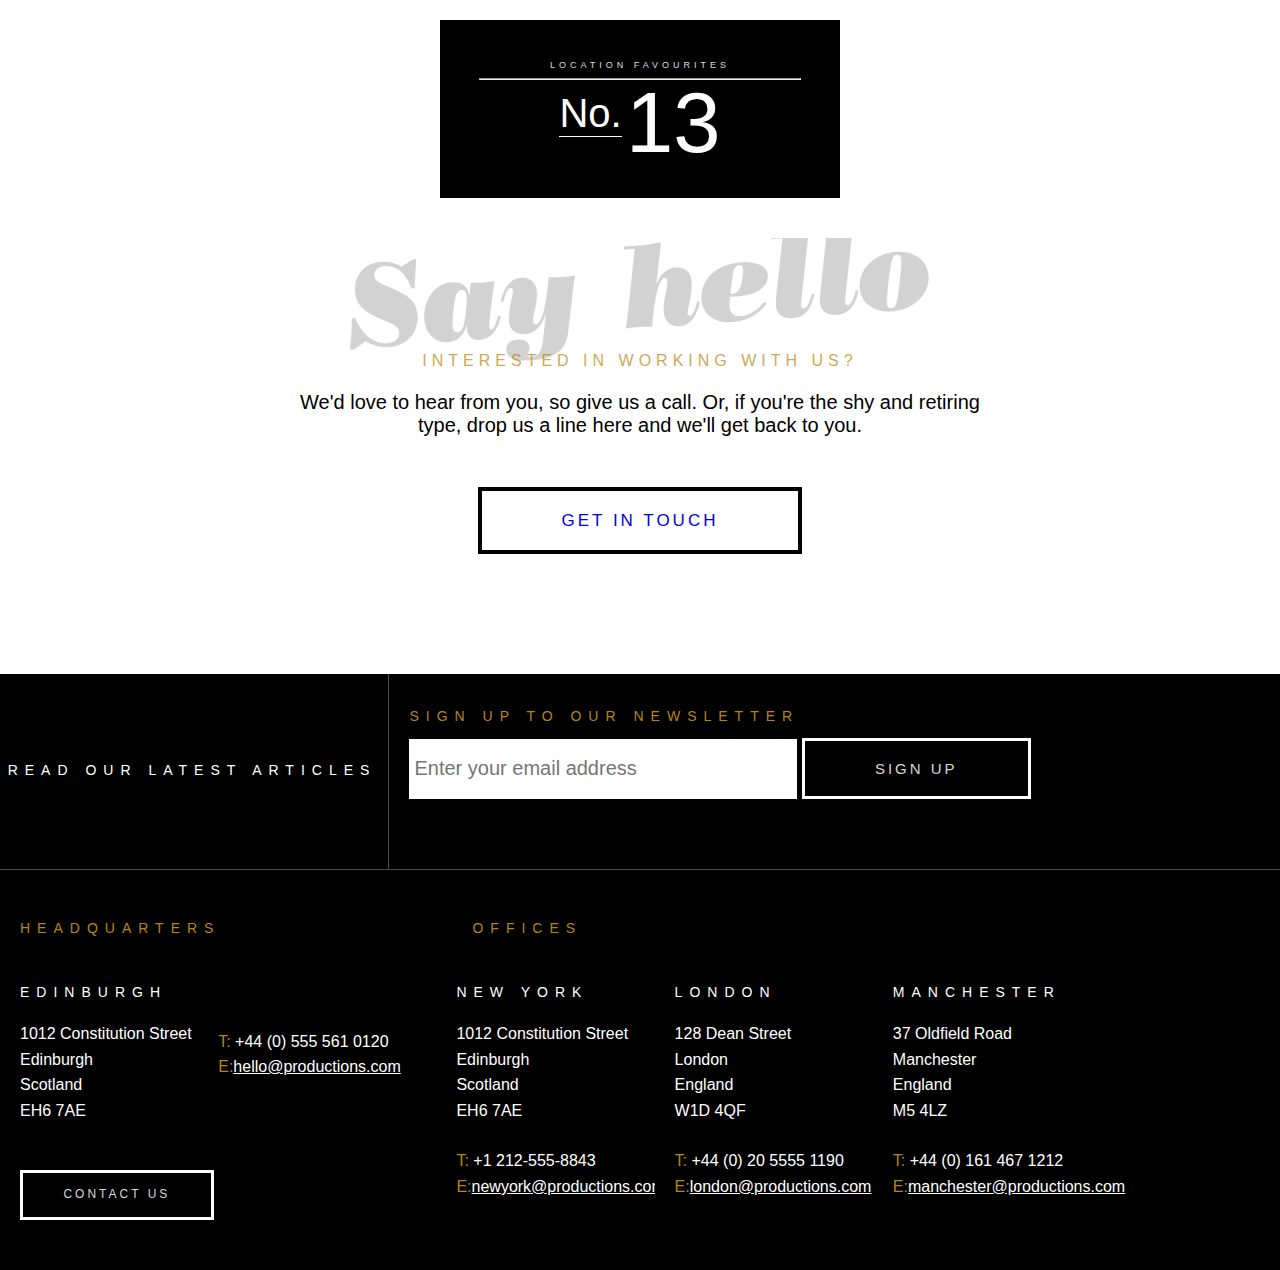
<file: index.html>
<!DOCTYPE html>
<html lang="en">
<head>
    <meta charset="UTF-8">
    <link rel="stylesheet" href="Normalize.css">
    <link rel="stylesheet" href="styles.css">
    <title>Filming Locations</title>
</head>
<body>
    <div id="content">
        <div id="topArticle">
            <P>Location Favourites</P>
            <hr>
			<a id="no13" href="X.html#No13">
            <h2>No.</h2>
            <h1>13</h1>
			</a>
        </div>
        <div id="banner">
            <img src="sayhello.png" alt="Say Hello">
            <p>Interested in Working with Us?</p>
        </div>
        <p id="greeting">We'd love to hear from you, so give us a call. Or, if you're the shy and retiring
        <br>type, drop us a line here and we'll get back to you.</p>
        <a class="button" id="touch" href="X.html#GetInTouch">Get In Touch</a>
    </div>
    <div id="footer">
        <div id="topFooter">
            <a id="topLeftFooter" href="X.html#ReadArticles">
                <h4>Read Our Latest Articles</h4>
            </a>
            <div id="topRightFooter">
                <h3>Sign up to our newsletter</h3>
                <form>
                    <input id="emailAddress" type="text" name ="emailAddress" size="24" placeholder="Enter your email address">
                    <a class="button invert" id="buttonSignUp" href="X.html#SignUp">sign up</a>
                </form>
            </div>
        </div>
        <div id="bottomFooter">
            <div id="bottomLeftFooter">
                <h3 id="bottomLeftTitle">Headquarters</h3>
            </div>
            <div id="bottomRightFooter">
                <h3 id="bottomRightTitle">Offices</h3>
            </div>
            <div class="bottomFooterBox">
                <h4 id="bottomLeftSubtitle">Edinburgh</h4>
                <p>1012 Constitution Street</p>
                <p>Edinburgh</p>
                <p>Scotland</p>
                <p>EH6 7AE</p>
                <a class="button invert" id="contactUs" href="X.html#ContactUs">Contact Us</a>
            </div>
            <div class="bottomFooterBox" id="box2">
                <p><b>T:</b> +44 (0) 555 561 0120</p>
				<p><b>E:</b><a href="mailto:hello@productions.com"><u>hello@productions.com</u></a></p>
            </div>
            <div class="bottomFooterBox">
                <h4 id="bottomLeftSubtitle">New York</h4>
                <p>1012 Constitution Street</p>
                <p>Edinburgh</p>
                <p>Scotland</p>
                <p>EH6 7AE</p>
				<br>
				<p><b>T:</b> +1 212-555-8843</p>
				<p><b>E:</b><a href="mailto:newyork@productions.com"><u>newyork@productions.com</u></a></p>
            </div>
			<div class="bottomFooterBox">
                <h4 id="bottomLeftSubtitle">London</h4>
                <p>128 Dean Street</p>
                <p>London</p>
                <p>England</p>
                <p>W1D 4QF</p>
				<br>
				<p><b>T:</b> +44 (0) 20 5555 1190</p>
				<p><b>E:</b><a href="mailto:london@productions.com"><u>london@productions.com</u></a></p>
            </div>
			<div class="bottomFooterBox">
                <h4 id="bottomLeftSubtitle">Manchester</h4>
                <p>37 Oldfield Road</p>
                <p>Manchester</p>
                <p>England</p>
                <p>M5 4LZ</p>
				<br>
				<p><b>T:</b> +44 (0) 161 467 1212</p>
				<p><b>E:</b><a href="mailto:manchester@productions.com"><u>manchester@productions.com</u></a></p>
            </div>
        </div>
    </div>
</body>
</html>
</file>
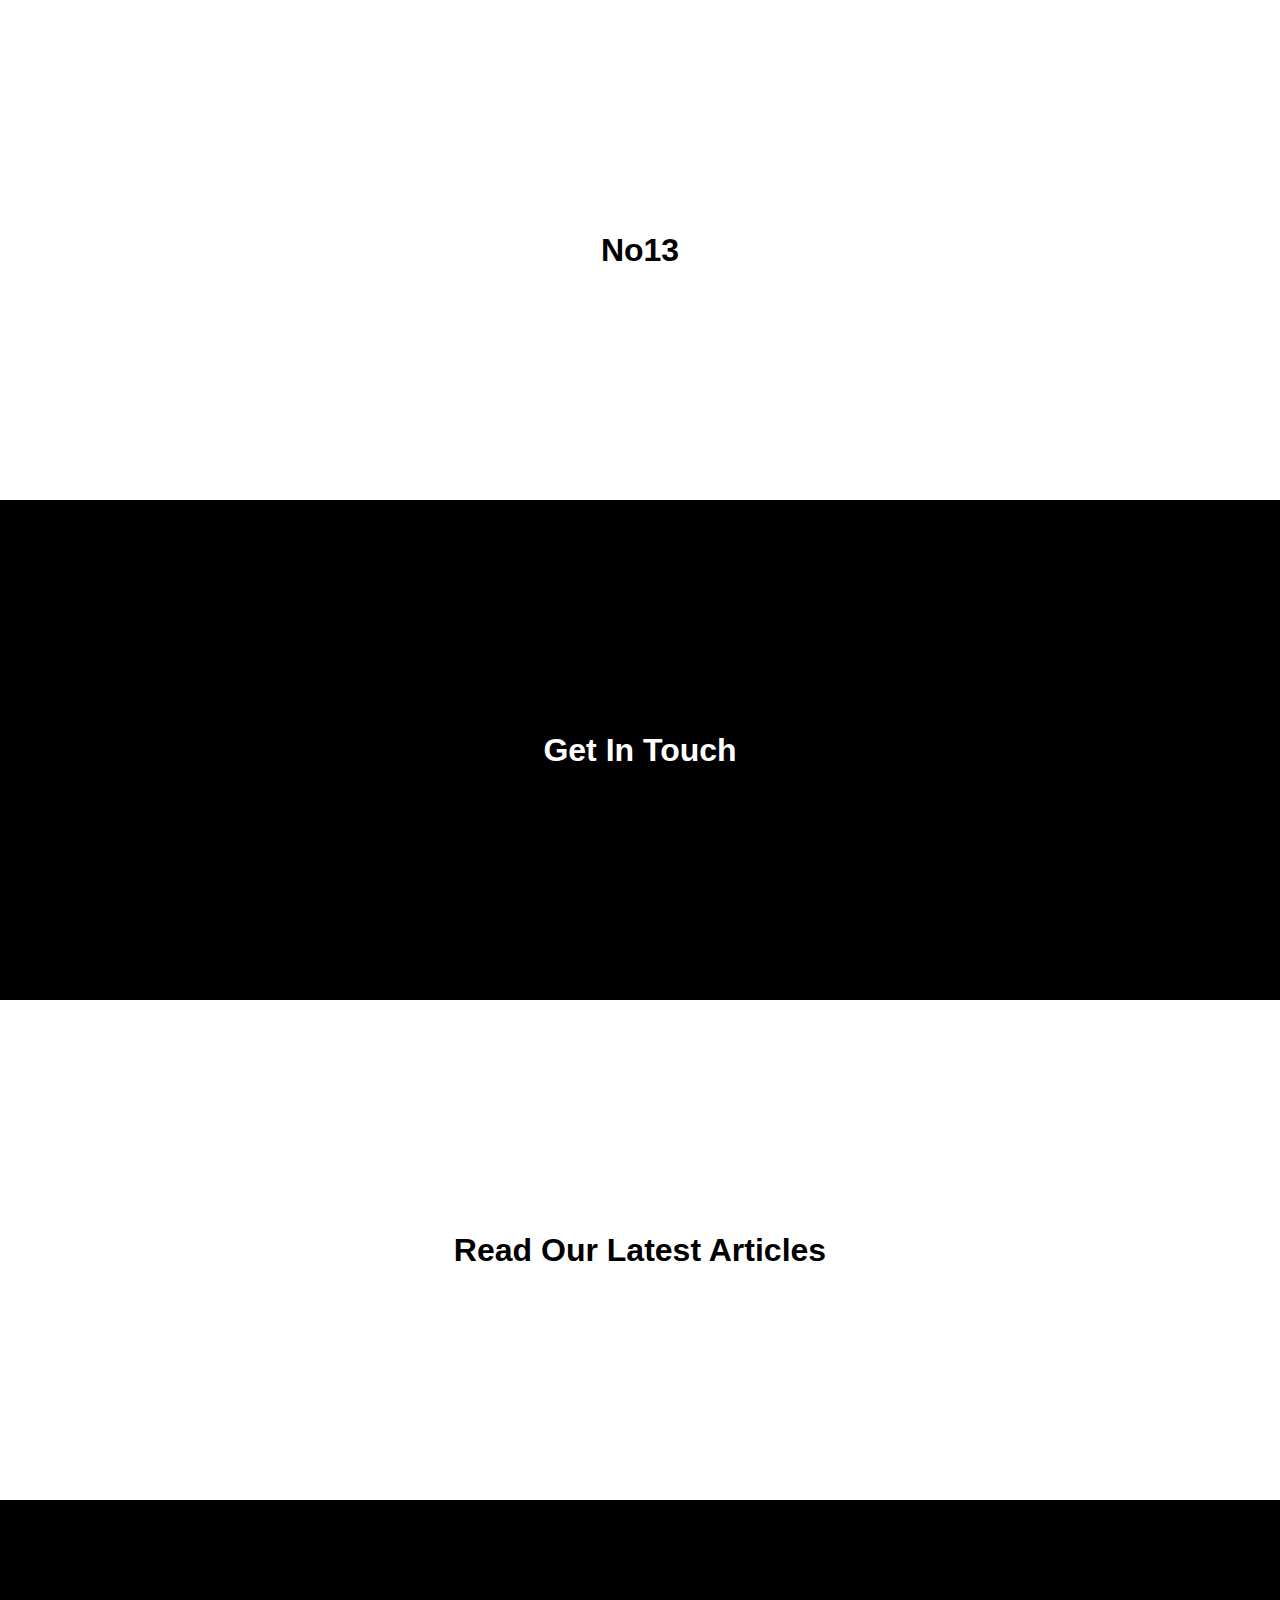
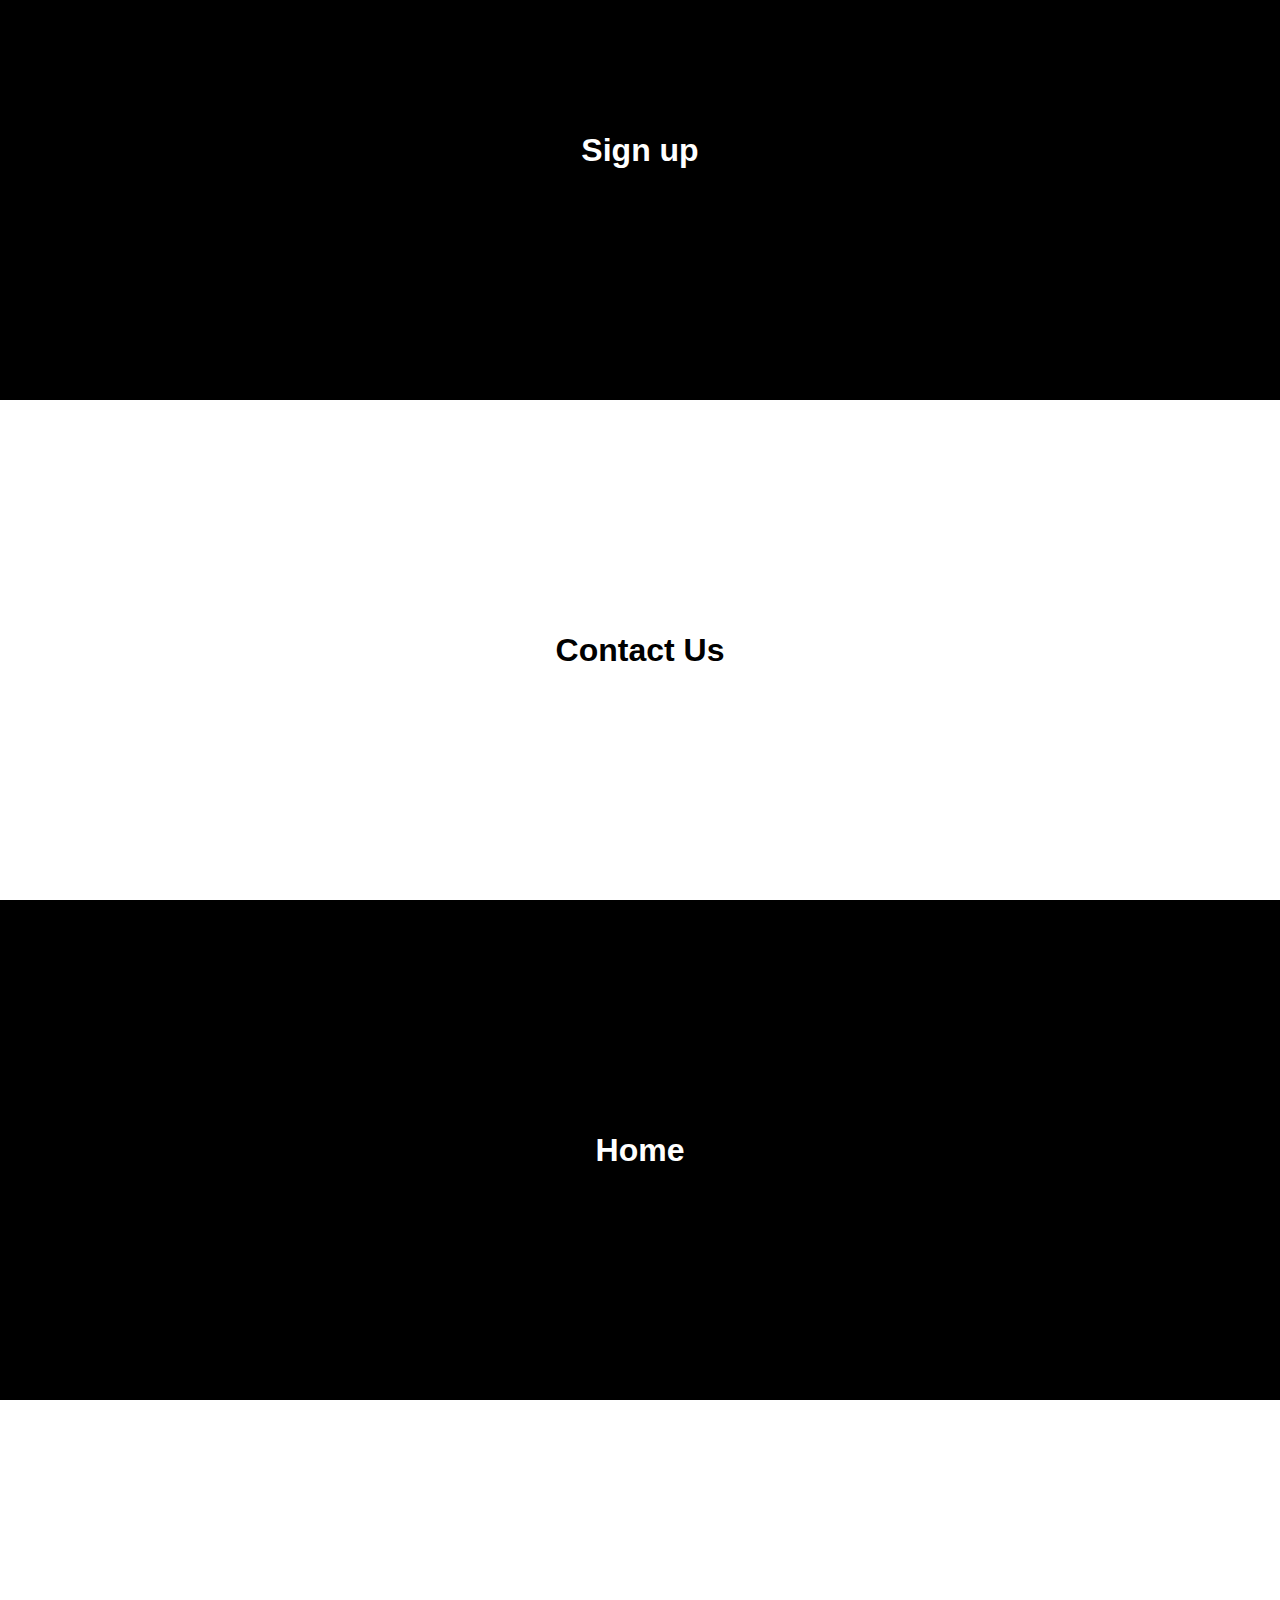
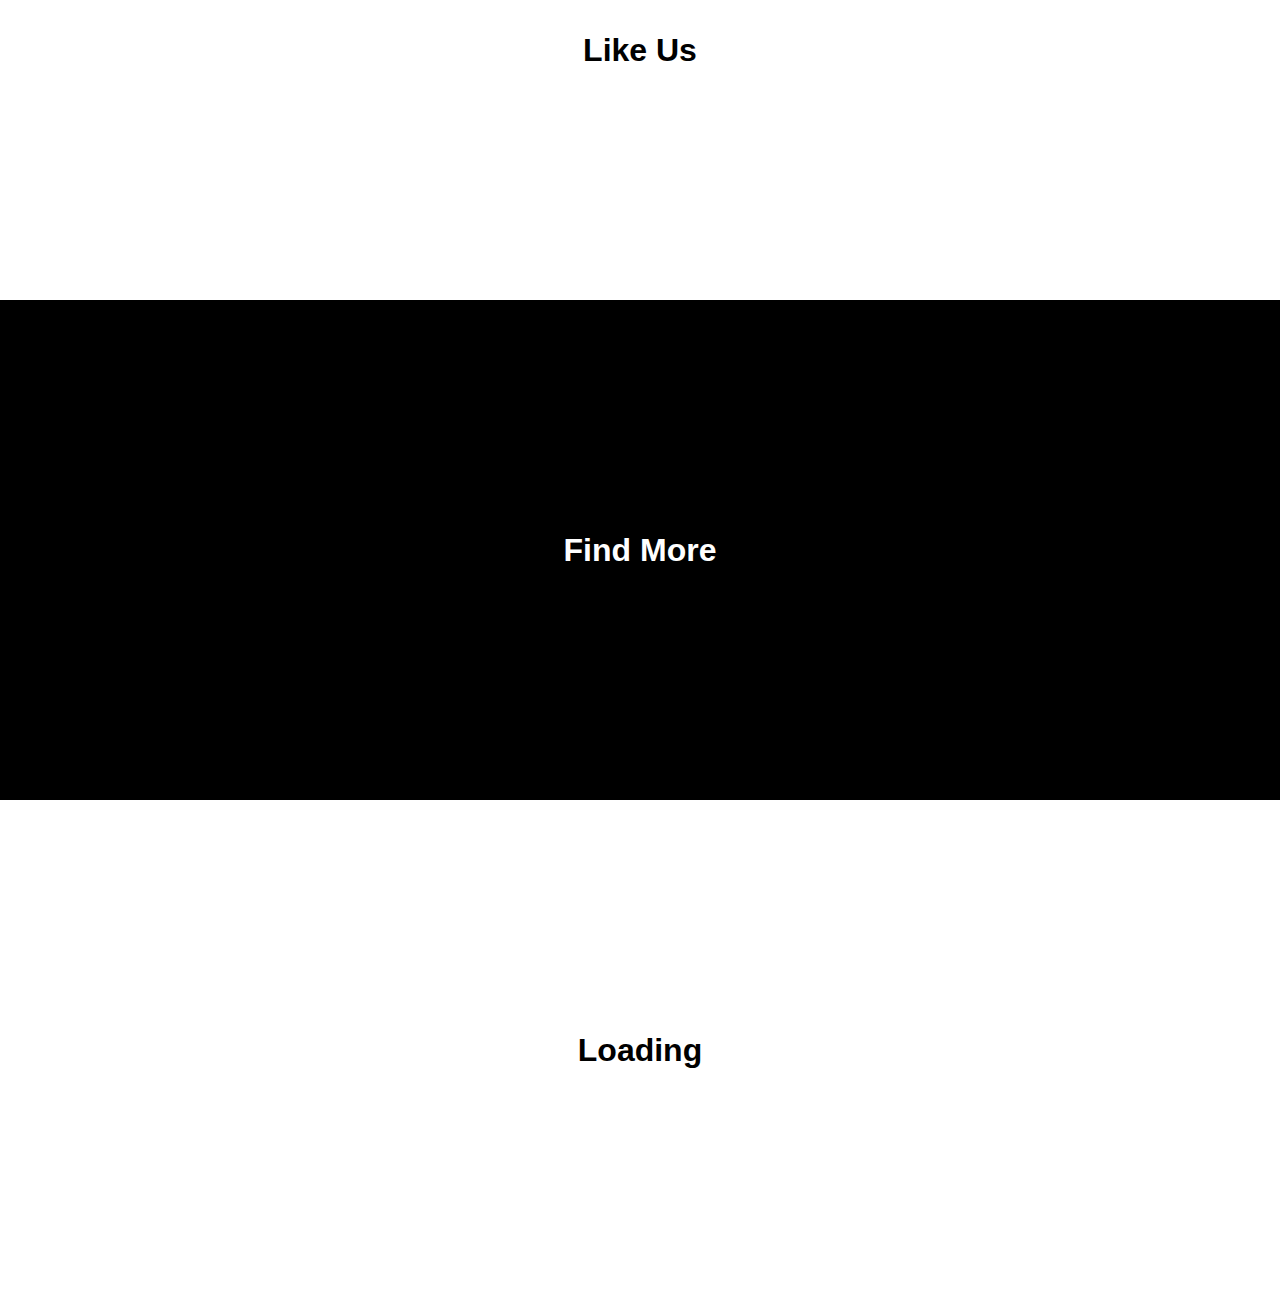
<file: X.html>
<!DOCTYPE html>
<html lang="en">
<head>
    <meta charset="UTF-8">
    <link rel="stylesheet" href="Normalize.css">
    <link rel="stylesheet" href="styles.css">
    <title>Filming Locations</title>
</head>
<body>
	<div class="xBlock" id="No13">
		<h1>No13</h1>
	</div>
	<div class="xBlock" id="GetInTouch">
		<h1>Get In Touch</h1>
	</div>
		<div class="xBlock" id="ReadArticles">
		<h1>Read Our Latest Articles</h1>
	</div>
	<div class="xBlock" id="SignUp">
		<h1>Sign up</h1>
	</div>
	<div class="xBlock" id="ContactUs">
		<h1>Contact Us</h1>
	</div>
	<div class="xBlock">
		<h1>Home</h1>
	</div>
	<div class="xBlock">
		<h1>Like Us</h1>
	</div>
	<div class="xBlock">
		<h1>Find More</h1>
	</div>
	<div class="xBlock">
		<h1>Loading</h1>
	</div>
</body>
</html>
</file>
<file: styles.css>
html {
	width: 100%;
	height: 100%;
    box-sizing: border-box;
}

*,
*:before,
*:after {
  box-sizing: inherit;
}

body {
/*    margin: 0;*/
/*    width: 100%;*/
/*    height: 100%;*/
    font-family: sans-serif;
/*    display: flex;*/
/*    min-height: 100vh;*/
/*    flex-direction: column;*/
}

a {
/*	color: black;*/
	text-decoration: none;
}

b {
	color: darkgoldenrod;
	font-weight: 100;
}

u {
	color: white;
}

.xBlock {
	margin: 0;
	height: 500px;
	display : flex;
    align-items : center;
	text-align: center;
}

.xBlock h1 {
	margin: auto;
}

div:nth-child(even) {
	background-color: black;
	color: white;
}

#content {
    margin: 0 auto;
    max-width: 720px;
/*    width: 94%;*/
/*    flex: 1;*/
}

#topArticle {
    background-color: black;
    color: white;
    text-align: center;
/*    width: 60%;*/
    margin: 20px auto 0 auto;
    padding: 40px 0;
    max-width: 400px;
    min-width: 100px;
}

#content #topArticle h1 {
    display: inline-block;
    margin: 0;
    font-size: 85px;
    line-height: 70px;
    font-weight: 400;
}

#content #topArticle h2 {
    display: inline-block;
    margin: 0;
    vertical-align: top;
    margin-top: 2px;
    font-size: 2.5em;
    border-bottom: 1px solid white;
    font-weight: 500;
}

#content #topArticle p {
    margin: 0;
    text-transform: uppercase;
    opacity: 0.85;
    font-weight: 400;
    letter-spacing: 4px;
    font-size: xx-small;
}

#content #topArticle hr {
    width: 80%;
}

#no13 {
	color: white;
}

#banner {
    text-align: center;
	background-color: white;
}

#banner img {
    display: block;
    margin: auto;
    padding-top: 40px;
}

#banner p {
    margin: -10px 0 0 0;
    font-weight: 400;
    color: darkgoldenrod;
    opacity: 0.7;
    font-size: 16px;
    text-transform: uppercase;
    letter-spacing: 5px;
}

#greeting {
    text-align: center;
    font-size: 20px;
}

.button {
    border: 3px solid black;
    padding: 22px 50px 22px 50px;
    font-weight: 100;
    text-transform: uppercase;
    text-align: center;
    display: block;
    letter-spacing: 3px;
    text-decoration: none;
}

#touch {
    font-size: 17px;
    width: 45%;
    padding: 20px 70px 20px 70px;
    text-align: center;
    border: 4px solid black;
    margin: 50px auto 120px auto;
}

.invert {
    border-color: white;
    color: rgba(255, 255, 255, 0.85);
}

#buttonSignUp {
    display: inline-block;
    padding: 18.5px 70px;
    vertical-align: bottom;
    font-size: 15px;
}

#contactUs {
    box-sizing: border-box;
    width: 100%;
    font-size: 12px;
    padding: 15px 3px 15px 3px;
    margin: 50px 0px 50px 0px;
}

#footer {
    right: 0;
    bottom: 0;
    left: 0;
    width: 100%;
    background-color: black;
    color: white;
    display: block;
}

#footer h3 {
    text-transform: uppercase;
    letter-spacing: 7px;
    color: darkgoldenrod;
    font-weight: 200;
    opacity: 8.5;
    font-size: 14px;
}

#footer h4 {
    text-transform: uppercase;
    letter-spacing: 7px;
    color: white;
    font-weight: 200;
    font-size: 14px;
	margin-bottom: 25px;
}

#footer p {
    color: white;
    font-weight: 200;
    margin: 7px 0px;
}

.bottomFooterBox {
    width: 16.7%;
	vertical-align: top;
}

#footer #topFooter {
    border-bottom: 1px solid rgba(255, 255, 255, 0.3);;
}

#topFooter #topLeftFooter{
    width: 30%;
    display: inline-block;
    text-align: center;
}

#topFooter #topRightFooter {
    width: 65%;
    display: inline-block;
    text-align: left;
    padding: 20px 0 70px 20px;
    border-left: 1px solid rgba(255, 255, 255, 0.3);
}

#footer #topFooter #topRightFooter #emailAddress {
    padding: 18.5px 70px 18.5px 5px;
    border: 0;
    font-size:20px;
    
}

#footer #bottomFooter #bottomLeftFooter {
    display: inline-block;
    width: 35%;
    padding-left: 20px;
    box-sizing: border-box;
}

#footer #bottomFooter #bottomRightFooter {
    display: inline-block;
    width: 64%;
    padding-left: 20px;
    box-sizing: border-box;
}


#footer #bottomFooter #bottomLeftFooter #bottomLeftTitle {
    padding: 50px 0px 30px 0px;
    margin: 0px;
}

#footer #bottomFooter #bottomRightFooter #bottomRightTitle {
    padding: 50px 0px 30px 0px;
    margin: 0px;
}

.bottomFooterBox {
    padding-left: 20px;
    display: inline-block;
}

#footer #bottomFooter #bottomLeftFooter #bottomLeftTitle #bottomLeftSubtitle{
    padding: 0px 0px 30px 20px;
    text-transform: uppercase;
    
}

#box2 {
    display: inline-block;
    padding-left: 0px;
    vertical-align: top;
    margin-top: 60px;
}





#footer #bottomFooter #bottomRightFooter {
/*    display: inline-block;*/
    
}


/*
#bottomRightSubtitle {
    text-transform: uppercase;
    letter-spacing: 5px;
    font-size: 13px;
}
*/

/*

#bottomRightSubtitle1 {
    display: inline-block;
}


#bottomRightSubtitle2 {
    display: inline-block;
}

#bottomRightSubtitle3 {
    display: inline-block;
}







*/
</file>
